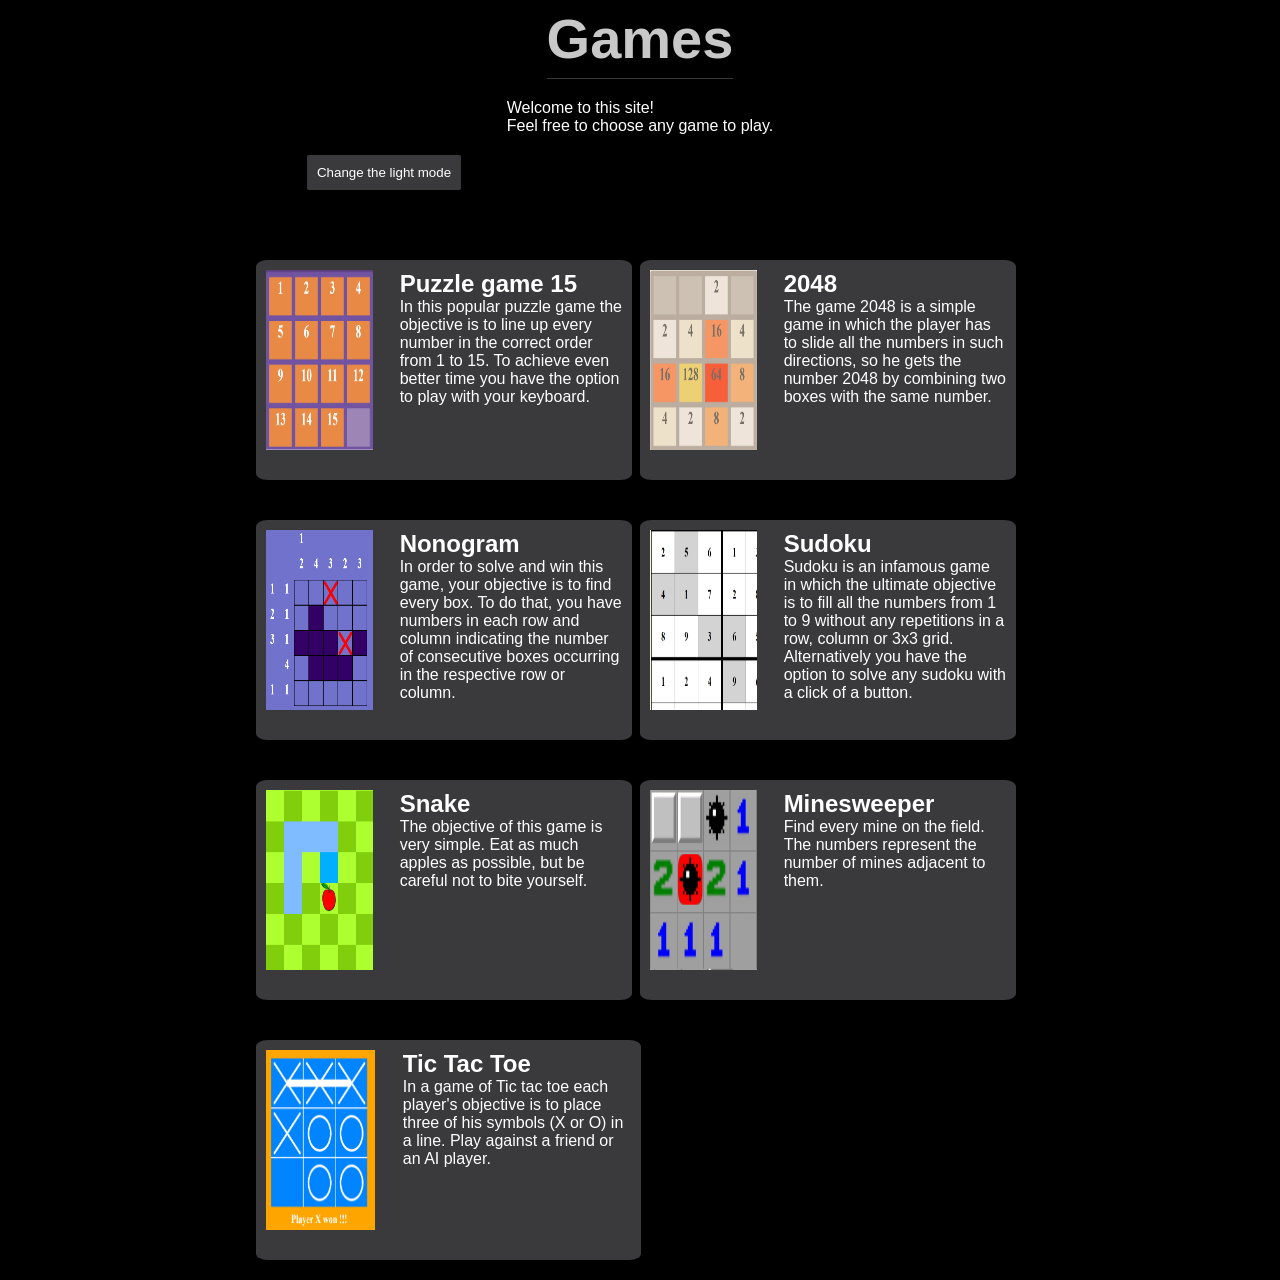
<file: g/index.html>
<!DOCTYPE html>
<html lang="en">

<head>
    <meta charset="UTF-8" />
    <meta name="viewport" content="width=device-width, initial-scale=1.0" />
    <title>Games.com</title>
    <script src="JavaScript/main.js"></script>
    <link rel="stylesheet" href="CSS/main.css" />
</head>

<body>
    <div id="container">
        <header>
            <h1 class="title">Games</h1>
        </header>
        <span>Welcome to this site!<br />Feel free to choose any game to play.</span>
        <button onclick="let i = setInterval(function(){changeLightMode(i)},5)">Change the light mode</button>
        <div id="games">
            <div class="row"><a href="15.html">
                    <div class="box"><img src="imgs/15.png" width="80%" height="90%" alt="err" /></div>
                    <div class="text">
                        <h2>Puzzle game 15</h2>
                        <p>In this popular puzzle game the objective is to line up every number in the correct order
                            from 1 to 15. To achieve even better time you have the option to play with your keyboard.</p>
                    </div>
                </a>
                <a href="2048game.html">
                    <div class="box"><img src="imgs/2048.png" width="80%" height="90%" alt="err" /></div>
                    <div class="text">
                        <h2>2048</h2>
                        <p>The game 2048 is a simple game in which the player has to slide all the numbers in such directions, so he gets the number 2048 by combining two boxes with the same number.</p>
                    </div>
                </a>
            </div>
            <div class="row"><a href="Nono.html">
                    <div class="box"><img src="imgs/nono.png" width="80%" height="90%" alt="err" /></div>
                    <div class="text">
                        <h2>Nonogram</h2>
                        <p>In order to solve and win this game, your objective is to find every box. To do that, you have numbers in each row and column indicating the number of consecutive boxes occurring in the respective row or column.</p>
                    </div>
                </a>
                <a href="SudokuSolver.html">
                    <div class="box"><img src="imgs/sudoku.png" width="80%" height="90%" alt="err" /></div>
                    <div class="text">
                        <h2>Sudoku</h2>
                        <p>Sudoku is an infamous game in which the ultimate objective is to fill all the numbers from 1 to 9 without any repetitions in a row, column or 3x3 grid. Alternatively you have the option to solve any sudoku with a click of a button.</p>
                    </div>
                </a>
            </div>
            <div class="row"><a href="Snake.html">
                    <div class="box"><img src="imgs/snake.png" width="80%" height="90%" alt="err" /></div>
                    <div class="text">
                        <h2>Snake</h2>
                        <p>The objective of this game is very simple. Eat as much apples as possible, but be careful not to bite yourself.</p>
                    </div>
                </a>
                <a href="minesweeper.html">
                    <div class="box"><img src="imgs/ms.png" width="80%" height="90%" alt="err" /></div>
                    <div class="text">
                        <h2>Minesweeper</h2>
                        <p>Find every mine on the field. The numbers represent the number of mines adjacent to them.</p>
                    </div>
                </a>
            </div>
            <div class="row">
                <a href="TicTacToe.html" id="ttt">
                    <div class="box"><img src="imgs/ttt.png" width="80%" height="90%" alt="err" /></div>
                    <div class="text">
                        <h2>Tic Tac Toe</h2>
                        <p>In a game of Tic tac toe each player's objective is to place three of his symbols (X or O) in a line. Play against a friend or an AI player.</p>
                    </div>
                </a>
            </div>
        </div>
    </div>
</body>

</html>
</file>
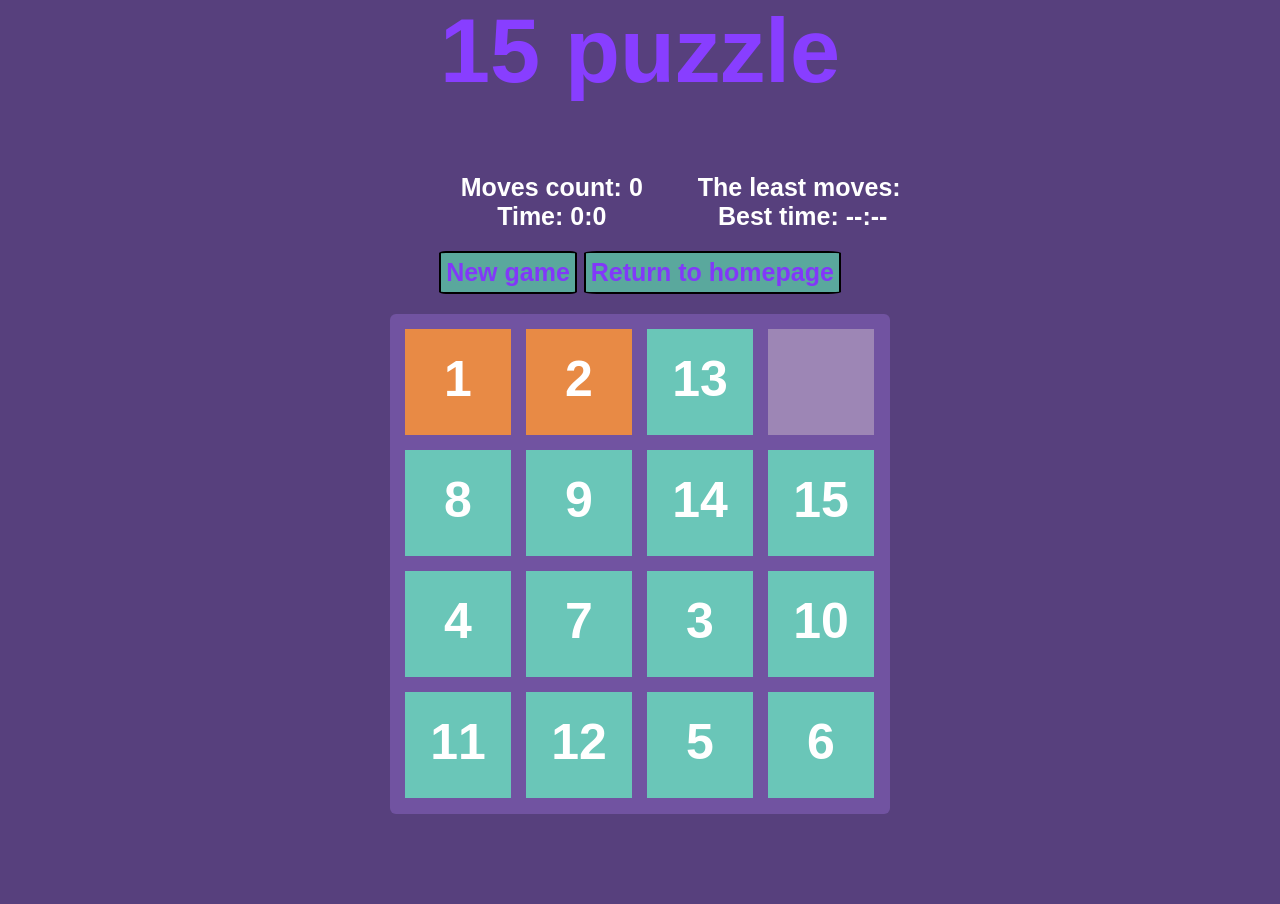
<file: g/15.html>
<!DOCTYPE html>
<html>
    <head><title>15</title>
    <link href="CSS/15style.css" rel="stylesheet"/>
    <script src="JavaScript/15.js"></script>
    </head>
    <body>
        <div id="container">
            <div id="heading">
                <div id="name">15 puzzle</div>
                <div id="hud">
                    <div id="row">
                        <div id="mCount">Moves count: <div id="moves">0</div></div>
                        <div id="timer">Time: <div id="time">0:0</div></div>
                    </div>
                    <div style="margin-left:-20px;">
                        <div id="bCount">The least moves: <div id="Bmoves">0</div></div>
                        <div id="btimer">Best time: <div id="Btime">0:0</div></div>
                    </div>
                    
                </div>
                <div style="margin-top: 20px;">
                    <button id="refresh" onclick="location.reload()">New game</button>
                    <button id="home" onclick="window.location = 'index.html'">Return to homepage</button>
                </div>
            </div>
            <div id="game-container">
                <div class="grid-row" style="margin-top:0;"><div class="grid-cell"></div><div class="grid-cell"></div><div class="grid-cell"></div><div class="grid-cell" style="margin-right:0;"></div></div>
                <div class="grid-row"><div class="grid-cell"></div><div class="grid-cell"></div><div class="grid-cell"></div><div class="grid-cell" style="margin-right:0;"></div></div>
                <div class="grid-row"><div class="grid-cell"></div><div class="grid-cell"></div><div class="grid-cell"></div><div class="grid-cell" style="margin-right:0;"></div></div>
                <div class="grid-row"><div class="grid-cell"></div><div class="grid-cell"></div><div class="grid-cell"></div><div class="grid-cell" style="margin-right:0;"></div></div>
                <div class="box" onclick="move(this)"></div><div class="box" onclick="move(this)"></div><div class="box" onclick="move(this)"></div><div class="box" onclick="move(this)"></div>
                <div class="box" onclick="move(this)"></div><div class="box" onclick="move(this)"></div><div class="box" onclick="move(this)"></div><div class="box" onclick="move(this)"></div>
                <div class="box" onclick="move(this)"></div><div class="box" onclick="move(this)"></div><div class="box" onclick="move(this)"></div><div class="box" onclick="move(this)"></div>
                <div class="box" onclick="move(this)"></div><div class="box" onclick="move(this)"></div><div class="box" onclick="move(this)"></div>
            </div>
        </div>
    </body>
</html>
</file>
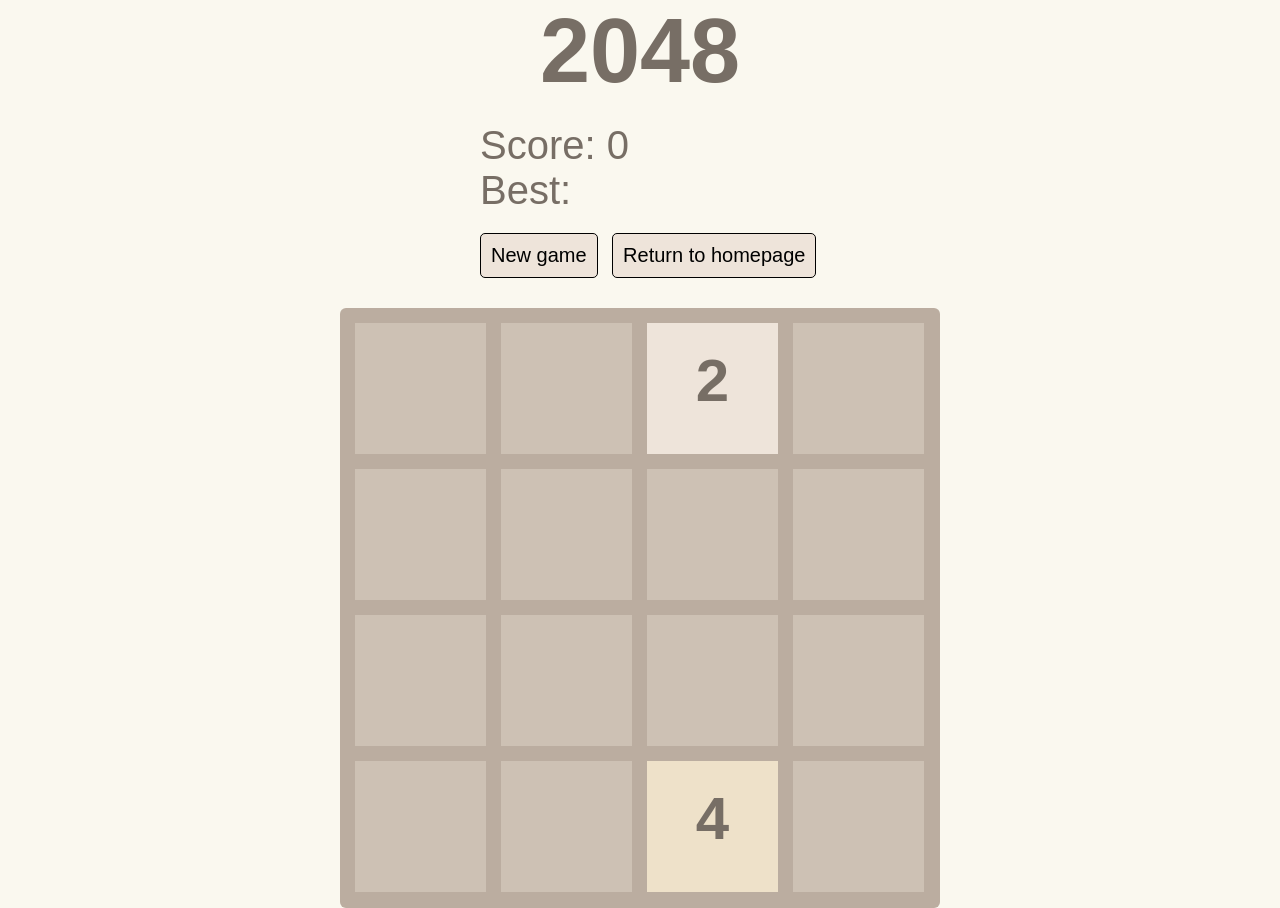
<file: g/2048game.html>
<!DOCTYPE html>
<html>
    <head>
        <title>2048</title>
        <link href='CSS/2048style.css' rel='stylesheet'/>
        <script src="JavaScript/2048.js"></script>
        <script src="JavaScript/2048main.js"></script>
    </head>
    <body>
        <div id="container">
            <div id="heading">
                <div id="name">2048</div>
                <div id="score">Score: 0</div><div id="highscore">Best: <span id="pb">0</span></div>
                <button id="refresh" onclick="location.reload()">New game</button>
                <button id="home" onclick="window.location = 'index.html'">Return to homepage</button>
            </div>
            <div id="game-container">
                <div class="grid-row" style="margin-top:0;"><div class="grid-cell"></div><div class="grid-cell"></div><div class="grid-cell"></div><div class="grid-cell" style="margin-right:0;"></div></div>
                <div class="grid-row"><div class="grid-cell"></div><div class="grid-cell"></div><div class="grid-cell"></div><div class="grid-cell" style="margin-right:0;"></div></div>
                <div class="grid-row"><div class="grid-cell"></div><div class="grid-cell"></div><div class="grid-cell"></div><div class="grid-cell" style="margin-right:0;"></div></div>
                <div class="grid-row"><div class="grid-cell"></div><div class="grid-cell"></div><div class="grid-cell"></div><div class="grid-cell" style="margin-right:0;"></div></div>
            </div>
        </div>
    <body>
</html>
</file>
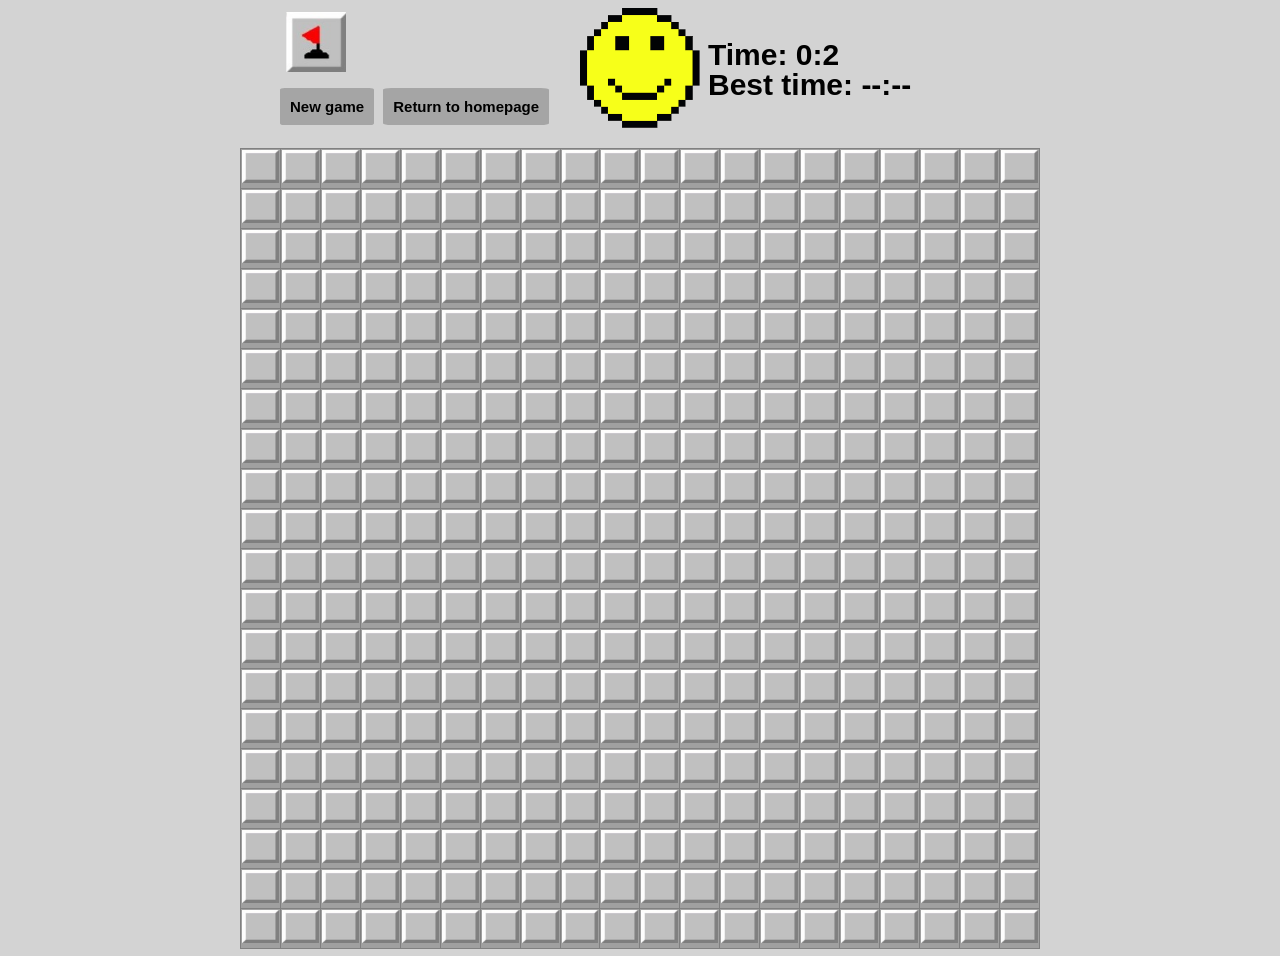
<file: g/minesweeper.html>
<!DOCTYPE html>
<html lang="en">
<head>
    <meta charset="UTF-8">
    <script src="JavaScript/ms.js"></script>
    <link href="CSS/mspaint.css" rel="stylesheet">
    <meta name="viewport" content="width=device-width, initial-scale=1.0">
    <title>Minesweeper</title>
</head>
<body bgcolor="lightgrey">
    <div id="status">
        <div id="btns">
            <button id="flag" onclick="flag()"><img id="f" src="SVG/minesweeper/flag.png" width="60" height="60"/></button>
            <button id="refresh" onclick="location.reload()">New game</button>
            <button id="home" onclick="window.location = 'index.html'">Return to homepage</button>
        </div>
        <img id="guy" src="SVG/minesweeper/smiley.png" alt="statusError" width="120" height="120" />
        <div id="timer">Time: <span id="time">0:1</span></div>
        <div id="pbtime">Best time: <span id="pb"> </span></div>
    </div>
    <div id="game">
        <table>
        </table>
    </div>
</body>
</html>
</file>
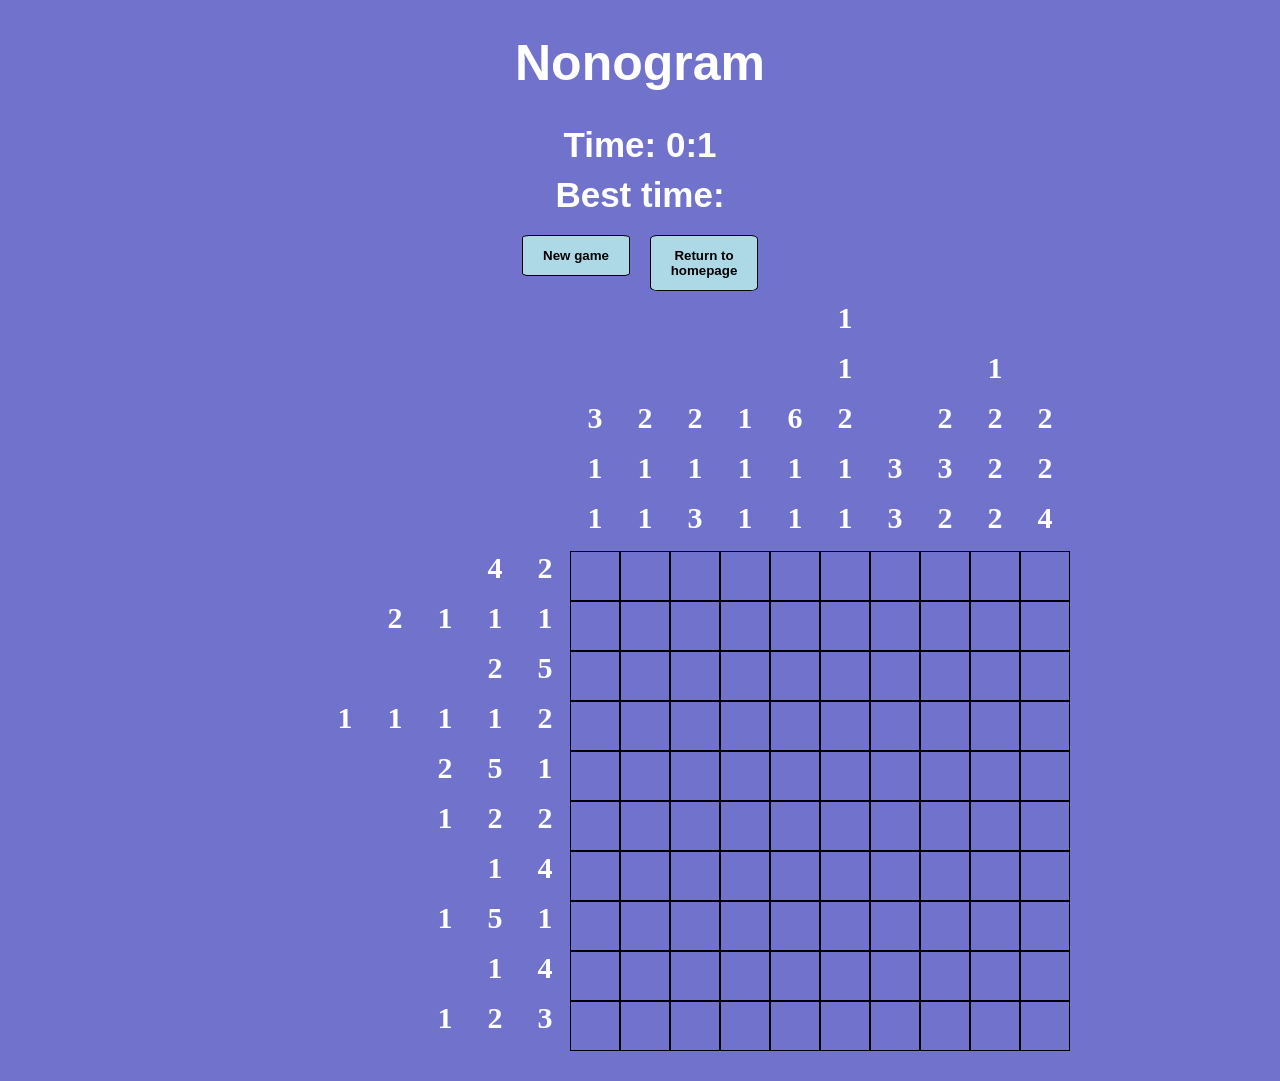
<file: g/Nono.html>
<!DOCTYPE html>
<html lang="en">
  <head>
    <meta charset="UTF-8" />
    <meta name="viewport" content="width=device-width, initial-scale=1.0" />
    <title>Nonogram</title>
    <script defer src="JavaScript/Nonogram.js"></script>
    <link rel="stylesheet" href="CSS/nonoView.css" />
  </head>
  <body>
    <div id="container">
      <div id="game">
        <header>
          <h1 id="title">Nonogram</h1>
          <div id="timer">Time: <span id="time">0:0</span></div>
          <div id="pb">Best time: <span id="pbtime"></span></div>
          <div id="btns">
            <button id="refresh" onclick="location.reload()">New game</button>
            <button id="home" onclick="window.location = 'index.html'">Return to homepage</button>
          </div>
        </header>
        <div id="board-container">
            <div id="numbers-column"></div>
            <div id="container-game">
                <div id="numbers-row"></div>
                <div id="board"></div>
            </div>
        </div>
        </div>
      </div>
    </div>
  </body>
</html>
</file>
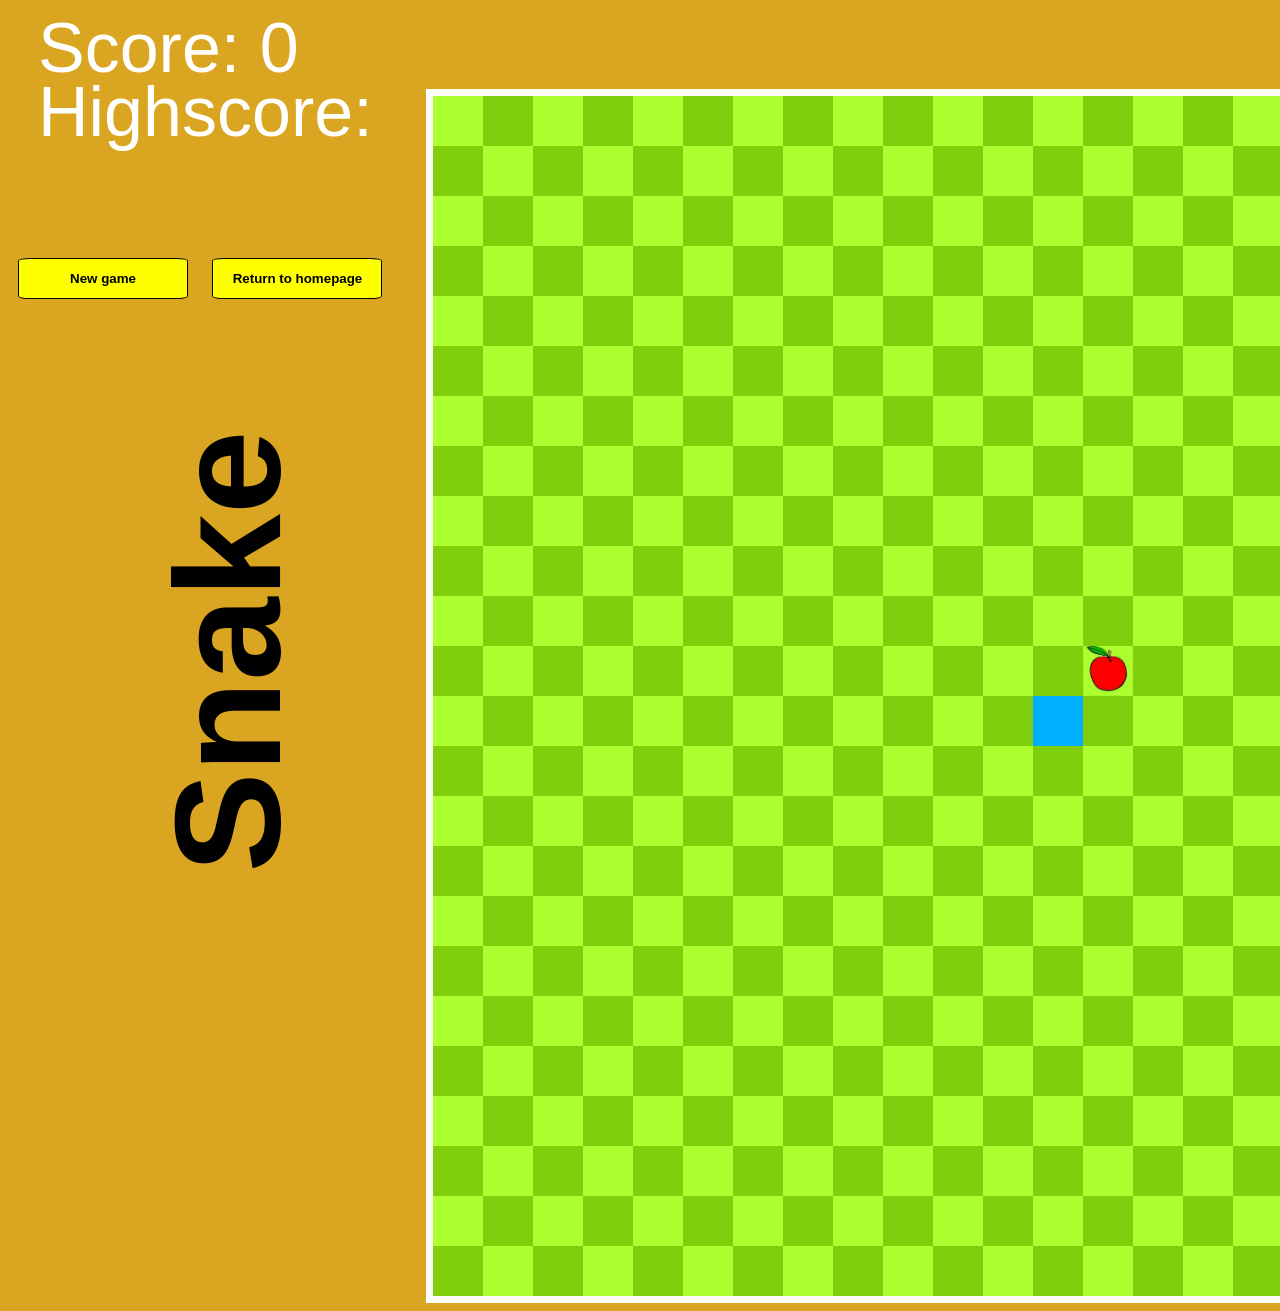
<file: g/Snake.html>
<!DOCTYPE html>
<html>
    <head>
        <meta name="viewport" content="width=device-width, initial-scale=1">
        <title>Snake</title>
        <link href="CSS/snakeVisual.css" rel="stylesheet"/>
        <script src="JavaScript/mainSnake.js" type="text/javascript"></script>
        <script src="JavaScript/snake.js" type="text/javascript"></script>
    </head>
    <body>
        <div id="container">
            <div id="score">Score: 0</div>
            <div id="record">Highscore: </div>
            <button id="refresh" onclick="location.reload()">New game</button>
            <button id="home" onclick="window.location = 'index.html'">Return to homepage</button>
            <div id="name">Snake</div>
                <div id="playground">
                    <div id="snake"></div>
                </div>
        </div>
    </body>
</html>
</file>
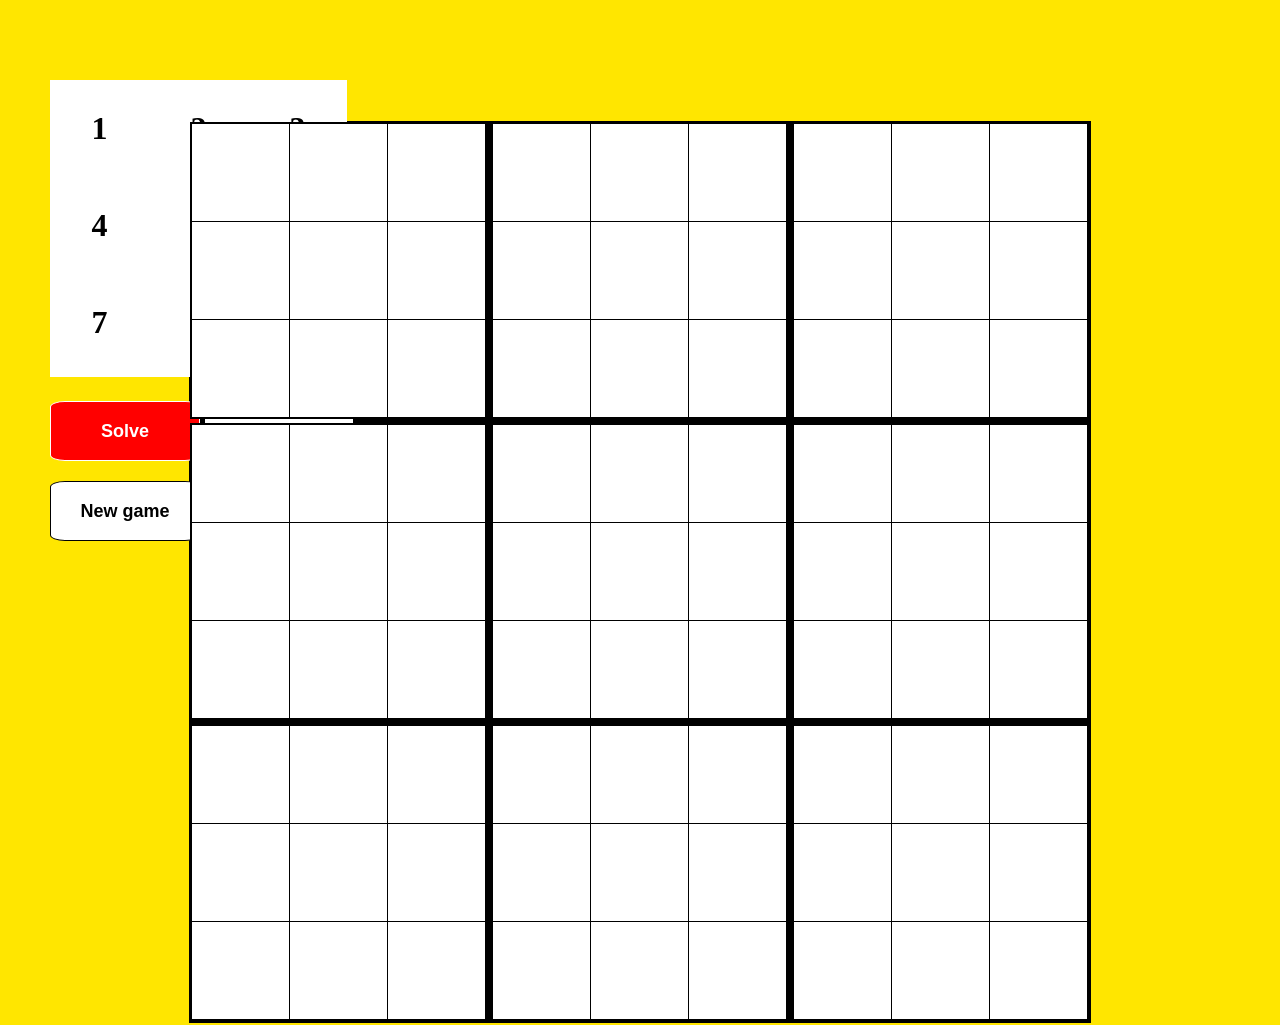
<file: g/SudokuSolver.html>
<!DOCTYPE html>
<html>
<head>
    <meta charset="UTF-8">
    <meta name="viewport" content="width=device-width, initial-scale=1.0">
    <title>SUDOKU SOLVER</title>
    <script src="JavaScript/sudokuSolver.js"></script>
    <script src="JavaScript/sudokuSolverMain.js"></script>
    <link rel="stylesheet" href="CSS/sudokuVzhled.css" />
</head>
<body>
    <div id="btns">
        <table id="menu">
            <tr><td onclick="activeNum(this)">1</td><td onclick="activeNum(this)">2</td><td onclick="activeNum(this)">3</td></tr>
            <tr><td onclick="activeNum(this)">4</td><td onclick="activeNum(this)">5</td><td onclick="activeNum(this)">6</td></tr>
            <tr><td onclick="activeNum(this)">7</td><td onclick="activeNum(this)">8</td><td onclick="activeNum(this)">9</td></tr>
        </table>
        <button onclick="solve()">Solve</button>
        <button class='hud' onclick="undo = true;">Undo</button>
        <button class='hud' onclick="location.reload()">New game</button>
        <button class='hud' onclick="window.location = 'index.html'">Return</button>
    </div>
    <div id="playArea">
    <table id="t0">
        <tr><td id="00" class="pole" onclick="place(this)"></td><td id="01" class="pole" onclick="place(this)"></td><td id="02" class="pole" onclick="place(this)"></td></tr>
        <tr><td id="10" class="pole" onclick="place(this)"></td><td id="11" class="pole" onclick="place(this)"></td><td id="12" class="pole" onclick="place(this)"></td></tr>
        <tr><td id="20" class="pole" onclick="place(this)"></td><td id="21" class="pole" onclick="place(this)"></td><td id="22" class="pole" onclick="place(this)"></td></tr>
    </table>
            <table id="t1">
                <tr><td id="03" class="pole" onclick="place(this)"></td><td id="04" class="pole" onclick="place(this)"></td><td id="05" class="pole" onclick="place(this)"></td></tr>
                <tr><td id="13" class="pole" onclick="place(this)"></td><td id="14" class="pole" onclick="place(this)"></td><td id="15" class="pole" onclick="place(this)"></td></tr>
                <tr><td id="23" class="pole" onclick="place(this)"></td><td id="24" class="pole" onclick="place(this)"></td><td id="25" class="pole" onclick="place(this)"></td></tr>
            </table>
                    <table id="t2">
                        <tr><td id="06" class="pole" onclick="place(this)"></td><td id="07" class="pole" onclick="place(this)"></td><td id="08" class="pole" onclick="place(this)"></td></tr>
                        <tr><td id="16" class="pole" onclick="place(this)"></td><td id="17" class="pole" onclick="place(this)"></td><td id="18" class="pole" onclick="place(this)"></td></tr>
                        <tr><td id="26" class="pole" onclick="place(this)"></td><td id="27" class="pole" onclick="place(this)"></td><td id="28" class="pole" onclick="place(this)"></td></tr>
                    </table><br/>
    <table id="t3">
        <tr><td id="30" class="pole" onclick="place(this)"></td><td id="31" class="pole" onclick="place(this)"></td><td id="32" class="pole" onclick="place(this)"></td></tr>
        <tr><td id="40" class="pole" onclick="place(this)"></td><td id="41" class="pole" onclick="place(this)"></td><td id="42" class="pole" onclick="place(this)"></td></tr>
        <tr><td id="50" class="pole" onclick="place(this)"></td><td id="51" class="pole" onclick="place(this)"></td><td id="52" class="pole" onclick="place(this)"></td></tr>
    </table>
            <table id="t4">
                <tr><td id="33" class="pole" onclick="place(this)"></td><td id="34" class="pole" onclick="place(this)"></td><td id="35" class="pole" onclick="place(this)"></td></tr>
                <tr><td id="43" class="pole" onclick="place(this)"></td><td id="44" class="pole" onclick="place(this)"></td><td id="45" class="pole" onclick="place(this)"></td></tr>
                <tr><td id="53" class="pole" onclick="place(this)"></td><td id="54" class="pole" onclick="place(this)"></td><td id="55" class="pole" onclick="place(this)"></td></tr>
            </table>
                    <table id="t5">
                        <tr><td id="36" class="pole" onclick="place(this)"></td><td id="37" class="pole" onclick="place(this)"></td><td id="38" class="pole" onclick="place(this)"></td></tr>
                        <tr><td id="46" class="pole" onclick="place(this)"></td><td id="47" class="pole" onclick="place(this)"></td><td id="48" class="pole" onclick="place(this)"></td></tr>
                        <tr><td id="56" class="pole" onclick="place(this)"></td><td id="57" class="pole" onclick="place(this)"></td><td id="58" class="pole" onclick="place(this)"></td></tr>
                    </table><br/>
    <table id="t6">
        <tr><td id="60" class="pole" onclick="place(this)"></td><td id="61" class="pole" onclick="place(this)"></td><td id="62" class="pole" onclick="place(this)"></td></tr>
        <tr><td id="70" class="pole" onclick="place(this)"></td><td id="71" class="pole" onclick="place(this)"></td><td id="72" class="pole" onclick="place(this)"></td></tr>
        <tr><td id="80" class="pole" onclick="place(this)"></td><td id="81" class="pole" onclick="place(this)"></td><td id="82" class="pole" onclick="place(this)"></td></tr>
    </table>
            <table id="t7">
                <tr><td id="63" class="pole" onclick="place(this)"></td><td id="64" class="pole" onclick="place(this)"></td><td id="65" class="pole" onclick="place(this)"></td></tr>
                <tr><td id="73" class="pole" onclick="place(this)"></td><td id="74" class="pole" onclick="place(this)"></td><td id="75" class="pole" onclick="place(this)"></td></tr>
                <tr><td id="83" class="pole" onclick="place(this)"></td><td id="84" class="pole" onclick="place(this)"></td><td id="85" class="pole" onclick="place(this)"></td></tr>
            </table>
                    <table id="t8">
                        <tr><td id="66" class="pole" onclick="place(this)"></td><td id="67" class="pole" onclick="place(this)"></td><td id="68" class="pole" onclick="place(this)"></td></tr>
                        <tr><td id="76" class="pole" onclick="place(this)"></td><td id="77" class="pole" onclick="place(this)"></td><td id="78" class="pole" onclick="place(this)"></td></tr>
                        <tr><td id="86" class="pole" onclick="place(this)"></td><td id="87" class="pole" onclick="place(this)"></td><td id="88" class="pole" onclick="place(this)"></td></tr>
                    </table>
        
    </div>
</body>
</html>
</file>
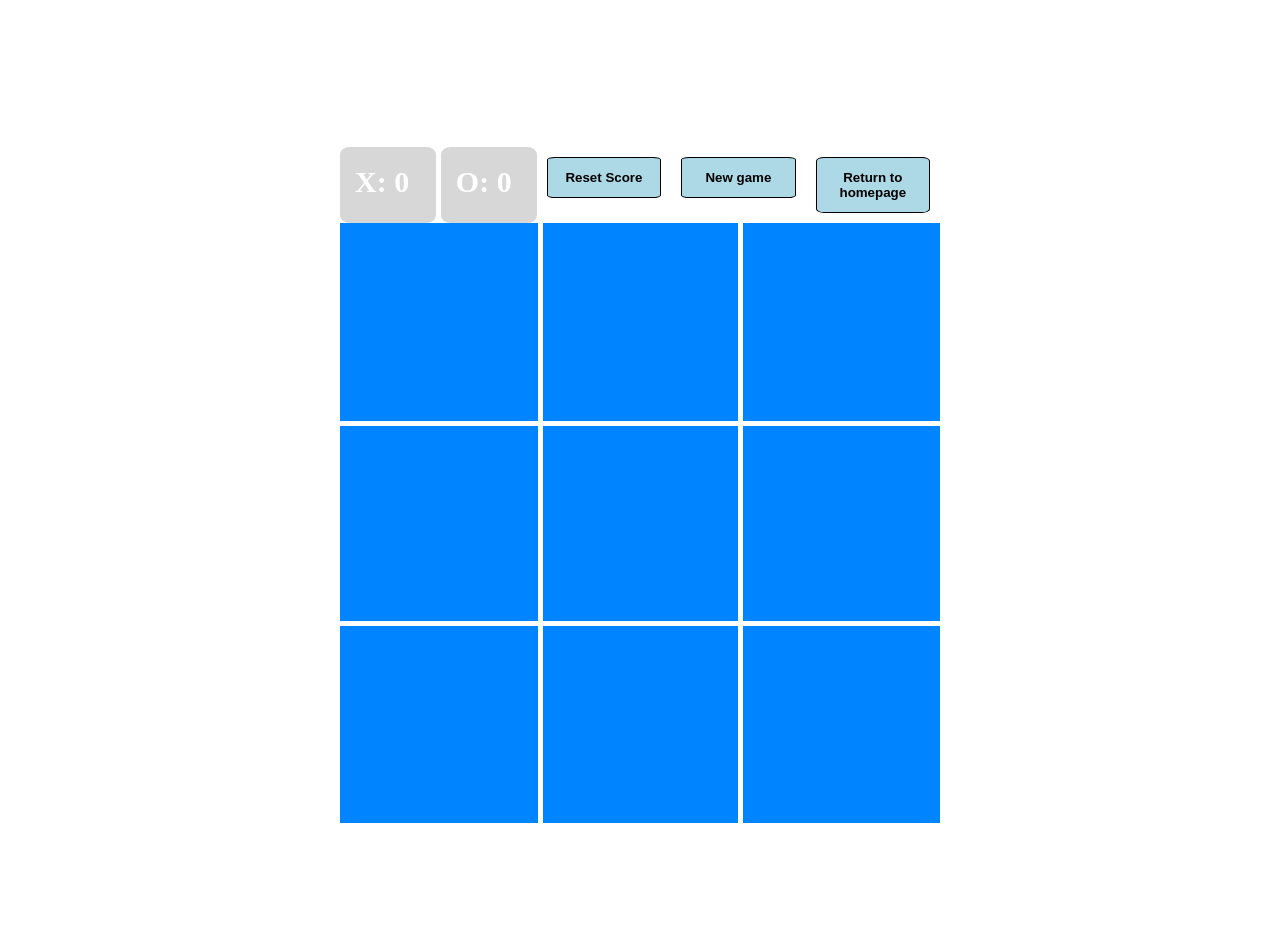
<file: g/TicTacToe.html>
<!DOCTYPE HTML>
<html>
<head>
    <script src="JavaScript/ttt.js"></script>
    <link href="CSS/ttt.css" rel="stylesheet">
    <meta charset="UTF-8">
    <meta name="viewport" content="width=device-width, initial-scale=1.0">
    <title>Tic Tac Toe</title>
</head>
<body id="back">
    <h1 id="nadpis">TIC TAC TOE</h1>
    <div id="hud-content">
        <span id="xwins">X: 0</span>
        <span id="owins">O: 0</span>
        <button class = 'hud' id="reset" onclick="resetScore()">Reset Score</button>
        <button class='hud' id="refresh" onclick="location.reload()">New game</button>
        <button class = 'hud' id="home" onclick="window.location = 'index.html'">Return to homepage</button>
    </div>
    <div id="game">
        <table>
            <tr><td id="td11"><button class='game-btn' onclick="play(0);"></button></td><td id="td12"><button class='game-btn' onclick="play(1);"></button></td><td id="td13"><button class='game-btn' onclick="play(2);"></button></td></tr>
            <tr><td id="td21"><button class='game-btn' onclick="play(3);"></button></td><td id="td22"><button class='game-btn' onclick="play(4);"></button></td><td id="td23"><button class='game-btn' onclick="play(5);"></button></td></tr>
            <tr><td id="td31"><button class='game-btn' onclick="play(6);"></button></td><td id="td32"><button class='game-btn' onclick="play(7);"></button></td><td id="td33"><button class='game-btn' onclick="play(8);"></button></td></tr>
        </table>
    </div>
    <div id="vysledek">
    </div>
</body>
</html>
</file>
<file: g/CSS/main.css>
* {
margin: 0;
padding: 0;
}

html,
body {
    background-color: rgb(0, 0, 0);
    min-height: fit-content;
    font-family: "Lucida Sans", "Lucida Sans Regular", "Lucida Grande",
        "Lucida Sans Unicode", Geneva, Verdana, sans-serif;
}

#container {
display: flex;
height: 100%;
align-items: center;
flex-direction: column;
}

#games {
width: 100%;
width: 60%;
height: 100%;
display: flex;
flex-direction: row;
}

header {
border-bottom: 1px solid rgb(58, 58, 60);
}
span{
    color:white;
    padding:20px;
}
.title {
color: rgb(200, 200, 200);
font-size: 3.5rem;
font-weight: bold;
margin: 0.4rem 0 0.4rem 0;
text-align: center;
font-family: "Lucida Sans", "Lucida Sans Regular", "Lucida Grande",
    "Lucida Sans Unicode", Geneva, Verdana, sans-serif;
}
#games{
    displaY:flex;
    flex-direction: column;
    margin-top: 50px;
}
.row {
    display:flex;
    flex-direction: row;
    width:100%;
    margin: 20px 0;
}
.box,a{
    background-color:rgb(58, 58, 60);
    height:200px;
    width:48%;
    border-radius: 3% 3%;
}
p,h2{
    color:white;
}
.text{
    width:80%;
}
a{
    padding:10px;
    margin-right:1%;
    text-decoration: none;
    display:flex;
}
button{
    border: none;
    background:rgb(58, 58, 60);
    border-radius: 3% 3%;
    color:white;
    margin-left:-40%;
    padding:10px;
}
button:hover{
    cursor:pointer;
}
#ttt{
    width:47.5%;
}

@media screen and (max-width:1200px){
    
    .row{
        flex-direction: column;
    }
    a{
        width:100%;
    }
    #ttt{
        width:100%;
    }
}
</file>
<file: g/CSS/15style.css>
body{
    background-color: rgb(87, 64, 125);
    margin:0;
    height: 100%;
    width: 100%;
    font-family: Arial, Helvetica, sans-serif;
}
#container{
    width:50%;
    margin:auto;
}

#game-container{
    margin:auto;
    margin-top: 20px;
    position: relative;
    padding: 15px;
    cursor: default;
    touch-action: none;
    background: #7153a1;
    border-radius: 6px;
    width: 500px;
    height: 500px;
    box-sizing: border-box;
}
.box{
    position: absolute;
    width: 106px;
    height: 106px;
    background: rgb(106, 198, 184);
    text-align:center;
    font-size: 50px;
    font-weight: bolder;
    color: white;
    line-height: 100px;
    font-family:"Clear Sans", "Helvetica Neue", Arial, sans-serif;
}
.box:hover{
    cursor:pointer;
}
.grid-row{
    width: 100%;
    height:106px;
    margin-top: 15px;
}
.grid-cell{
    width:106px;
    height:100%;
    display:inline-block;
    margin-right:15px;
    background-color: rgba(238, 228, 218, 0.35);
}
#heading *{
    font-weight: bolder;
    font-size: 25px;
    text-align: center;
    color: white;
}
#Btime,#time, #Bmoves,#moves{
    display: inline-block;
}
#name{
    font-size: 90px;
    color: rgb(136, 62, 255);
}
#hud{
    display:flex;
    margin-top: 70px;
}
#row{
    margin: 0 75px 0 22%;
}
button{
    border-radius: 5%;
    border: 2px solid black;
    color:rgb(130, 56, 249) !important;
    background-color: rgb(90, 168, 157);
    padding:5px;
}
button:hover{
    cursor: pointer;
}
</file>
<file: g/CSS/2048style.css>
body{
    background-color: #faf8ef;
    margin:0;
    height: 100%;
    width: 100%;
    font-family:"Clear Sans", "Helvetica Neue", Arial, sans-serif;
}
#container{
    width:50%;
    margin:auto;
}

#game-container{
    margin:auto;
    margin-top: 30px;
    position: relative;
    padding: 15px;
    cursor: default;
    touch-action: none;
    background: #bbada0;
    border-radius: 6px;
    width: 600px;
    height: 600px;
    box-sizing: border-box;
}
.box{
    position: absolute;
    width: 131px;
    height: 131px;
    background: rgb(238,228,218);
    color: #776e65;
    font-weight: bolder;
    font-size: 60px;
    line-height: 115px;
    text-align: center;
}
.grid-row{
    width: 100%;
    height:131px;
    margin-top: 15px;
}
.grid-cell{
    width:131px;
    height:100%;
    display:inline-block;
    margin-right:15px;
    background-color: rgba(238, 228, 218, 0.35);
}
#score,#highscore,#pb{
    font-weight: 20px;
    font-size: 40px;
    color: #776e65;
    padding-left: 25%;
}
button{
    background-color:rgb(238,228,218);
    border: 1px solid black;
    border-radius: 5px;
    font-size: 20px;
    padding:10px;
    margin-top: 20px;
}
#refresh{
    margin: 0 10px 0 25%;
}
button:hover{
    cursor:pointer;
}
#score{
    margin-top:20px;
}
#pb{
    padding: 0;
}
#name{
    font-weight: bolder;
    color:#776e65;
    font-size: 90px;
    text-align: center;
}
</file>
<file: g/CSS/mspaint.css>
#status{
    margin:auto;
    height: 120px;
    width: 120px;
    display:flex;
}
#game{
    background-color:rgb(160, 160, 160);
    margin:auto;
    margin-top: 20px;
    height: 800px;
    width: 800px;
    
}
table{
    width:100%;
    height:100%;
    border-collapse: collapse;
}
td{
    border: 1px #808080 solid;
    height:12px;
    width:12px;
}
td:hover{
    cursor:pointer;
}
#btns{
    height:100px;
    width:300px;
    margin-left: -250%;
}
button#refresh,button#home{
    border:none;
    background:rgb(165, 165, 165);
    padding:10px;
    margin-top: 80px;
    font-weight:bolder;
    font-size: 15px;
    border-radius: 5%;
}
button#home{
    margin-left:5px;
}
button#flag{
    width:70px;
    height:70px;
    border:none;
    background:none;
    position:absolute;
    display:inline-block;
}
button:hover,#f:hover{
    cursor:pointer;
}
#timer,#pbtime{
    position:absolute;
    font-size:30px;
    font-weight: bolder;
    margin-left:10%;
    font-family:Arial, Helvetica, sans-serif;
    margin-top:30px;
}
#pbtime{
    margin-top:60px;
}
</file>
<file: g/CSS/nonoView.css>
body{
    margin:0;
    background-color: rgb(112, 114, 204);
}
#title,#timer,#pb{
    text-align: center;
    font-weight: bolder;
    font-size: 50px;
    color:white;
    font-family:Arial, Helvetica, sans-serif;
}
#timer,#pb{
    font-size: 35px;
}
#pb{
    margin-top: 10px;
    margin-bottom: 10px;
}
#board-container{
    width:50%;
    height:50%;
    margin-bottom: 30px;
}
.row{
    height:50px;
    display:flex;
}
.square{
    height:48px;
    width:48px;
    border: 1px black solid;
    cursor:pointer;
}
#game{
    height:100%;
    width: 100%;
}
#board{
    width:100%;
}
#numbers-row{
    display:flex;
    flex-direction: column;
    height:100%;
}
#numbers-column{
    display:flex;
}
.numColumn,.numRow{
    display: flex;
    width:50px;
    flex-direction: column;
    font-size: 30px;
    font-weight: bold;
    color:white;
    text-align: center;
}
.numRow{
    flex-direction: row;
    height:50px;
    width: 100%;
}
.num{
    height:50px;
    width:50px;
}
.square:hover{
    background-color: rgba(0, 124, 155, 0.719);
}
#container-game{
    display:flex;
}
#btns{
    width:20%;
    margin:auto;
    display:flex;
}
button{
    border:1px solid black;
    background:lightblue;
    width:100%;
    height:20%;
    padding:12px;
    margin:10px;
    font-weight: bolder;
    border-radius: 7% 7%;
}
button:hover{
    cursor:pointer;
    background-color:hsla(0, 0%, 50%, 0.5);
}
</file>
<file: g/CSS/snakeVisual.css>
body{
    background-color: goldenrod;
    width: 99%;
    font-family:"Clear Sans", "Helvetica Neue", Arial, sans-serif;
}
#playground{
    border: 2mm solid white;
    position: relative;
    background: greenyellow;
    width: 1200px;
    height: 1200px;
    margin-left: 33%;
    margin-top:-220px;
}
#snake{
    position: absolute;
    width: 50px;
    height: 50px;
    z-index: 2;
    background-color: #00afff;
}
#name{
    animation-name: nameColor;
    font-weight: bold;
    animation-duration: 4s;
    animation-iteration-count: infinite;
    float: left;
    margin-top: 20%;
    font-size: 150px;
    position: absolute;
    transform: rotate(-90deg);
}
.row{
    display: flex;
}
.square{
    height: 50px;
    width: 50px;
}
#apple{
    height: 50px;
    width: 50px;
    position:absolute;
}
#score,#record{
    color:white;
    font-size: 70px;
    position: absolute;
    margin-left: 30px;
}
#record{
    margin-top: 5%;
}
button{
    border:1px solid black;
    background:yellow;
    width:170px;
    height:20%;
    padding:12px;
    margin:10px;
    position:relative;
    margin-top:250px;
    font-weight: bolder;
    border-radius: 7% 7%;
}
button:hover{
    cursor:pointer;
    background-color:hsla(0, 0%, 50%, 0.5);
}

@keyframes nameColor {
    0% { color: red;}
    8.3% { color: orange;}
    16.6% { color: yellow;}
    25% { color: greenyellow;}
    33.3% { color: lightskyblue;}
    41.6% { color: blue;}
    50% { color: blueviolet;}
    58.3% { color: blue;}
    66.6% { color: lightskyblue;}
    75% { color:greenyellow;}
    83.3% { color:yellow;}
    92% { color:orange;}
    100% { color:red;}
}
</file>
<file: g/CSS/sudokuVzhled.css>
#playArea{
    background-color:black;
    margin:auto;
    margin-top: -400px;
    height:900px;
    width:900px;
    border:1px solid black;
    border-collapse:collapse;
}
body{
    margin:0;
    background-color: rgb(255, 230, 0);
    animation-name: animateBackgroundColor;
    animation-duration: 5s;
    animation-iteration-count: infinite;
}
table{
    margin:0;
    width:297px;
    height:297px;
    border:1px solid black;
    display:inline-block;
    border-collapse:collapse;
    background-color: white;
}
tr{
    width:297px;
    height:91px;
}
td{
    border: 1px solid black;
    width:99px;
    height:95px;
}
.pole:hover{
    background-color:rgb(200, 200, 200);
    cursor:pointer;
}
button{
    margin-top: 20px;
    width:150px;
    height:60px;
    border:1px white solid;
    background-color: red;
    border-radius: 10%;
    font-weight:bold;
    font-size: large;
    color:white;
}
.hud{
    background-color: white;
    color:black;
    border-color: black;
}
button:hover{
    cursor:pointer;
}
#btns{
    margin:auto;
    border-radius: 20%;
    margin-top:80px;
    margin-left:50px;
    height:300px;
    width: 400px;
    display:inline-block;
}
#menu *, table td{
    margin:auto;
    font-size: xx-large;
    font-weight: bolder;
    text-align: center;
}
#menu, #menu *{
    border:none;
}
@keyframes animateBackgroundColor{
    0% { background-color: lightblue;}
    22%{ background-color: lightcoral;}
    44%{ background-color: lightgoldenrodyellow;}
    66%{ background-color: lightpink;}
    88%{ background-color: lightgreen;}
    100% { background-color: lightblue;}
}
</file>
<file: g/CSS/ttt.css>
#back{
    animation-name: backgroundAnimation;
    position:relative;
    animation-duration:20s;
    animation-iteration-count: infinite;
}
#game{
    background-color:rgb(0, 132, 255);
    width: 600px;
    height:600px;
    margin:auto;        
}
#nadpis{
    margin:auto;
    font-family: 'Gill Sans', 'Gill Sans MT', Calibri, 'Trebuchet MS', sans-serif;
    color:white;
    font-weight: bolder;
    font-size: 69px;
    max-width:600px;
    text-align: center;
}
#td11{
    border-top:none;
    border-left:none;
}
#td12{
    border-top:none;
}
#td13{
    border-right:none;
    border-top:none;
}
#td21{
    border-left:none;
}
#td23{
    border-right:none;
}
#td31{
    border-left:none;
    border-bottom:none;
}
#td32{
    border-bottom:none;
}
#td33{
    border-bottom:none;
    border-right:none;
}
table{
    border-collapse:collapse;
    border:none;
    width:100%;
    height:100%;
}
#vysledek{
    visibility: hidden;
    margin:auto;
    margin-top:20px;
    color:white;
    width: 500px;
    text-align: center;
    background : none;
    font-weight : bolder;
    font-size: 50px;
    height: 100px;
}
td{
    width:33.3%;
    height:33.3%;
    border: 5px white solid;
}
.game-btn{
    border:none;
    background:none;
    width:100%;
    height:100%;
}
.hud{
    border:1px solid black;
    background:lightblue;
    width:20%;
    height:20%;
    padding:12px;
    margin:10px;
    font-weight: bolder;
    border-radius: 7% 7%;
}

#xwins,#owins{
    font-weight: bold;
    color:white;
    background:rgba(155, 155, 155, 0.4);
    padding:15px;
    width:70px;
    font-size:30px;
    border-radius: 10%;
    line-height: 40px;
}
#xwins{
    margin-right: 5px;
}
button:hover{
    cursor:pointer;
    background-color:hsla(0, 0%, 50%, 0.5);
}
#hud-content{
    margin:auto;
    margin-top:60px;
    display:flex;
    width:600px;
    height:100%;
}

@keyframes backgroundAnimation {
    0%{background-color:red;}
    7%{background-color: orange;}
    14%{background-color: yellow;}
    21%{background-color: greenyellow;}
    28%{background-color: blue;}
    35%{background-color: indigo;}
    42%{background-color: violet;}
    52%{background-color: indigo;}
    60%{background-color: blue;}
    69%{background-color: greenyellow;}
    76%{background-color: yellow;}
    93%{background-color: orange;}
    100%{background-color:red;}
}
</file>
